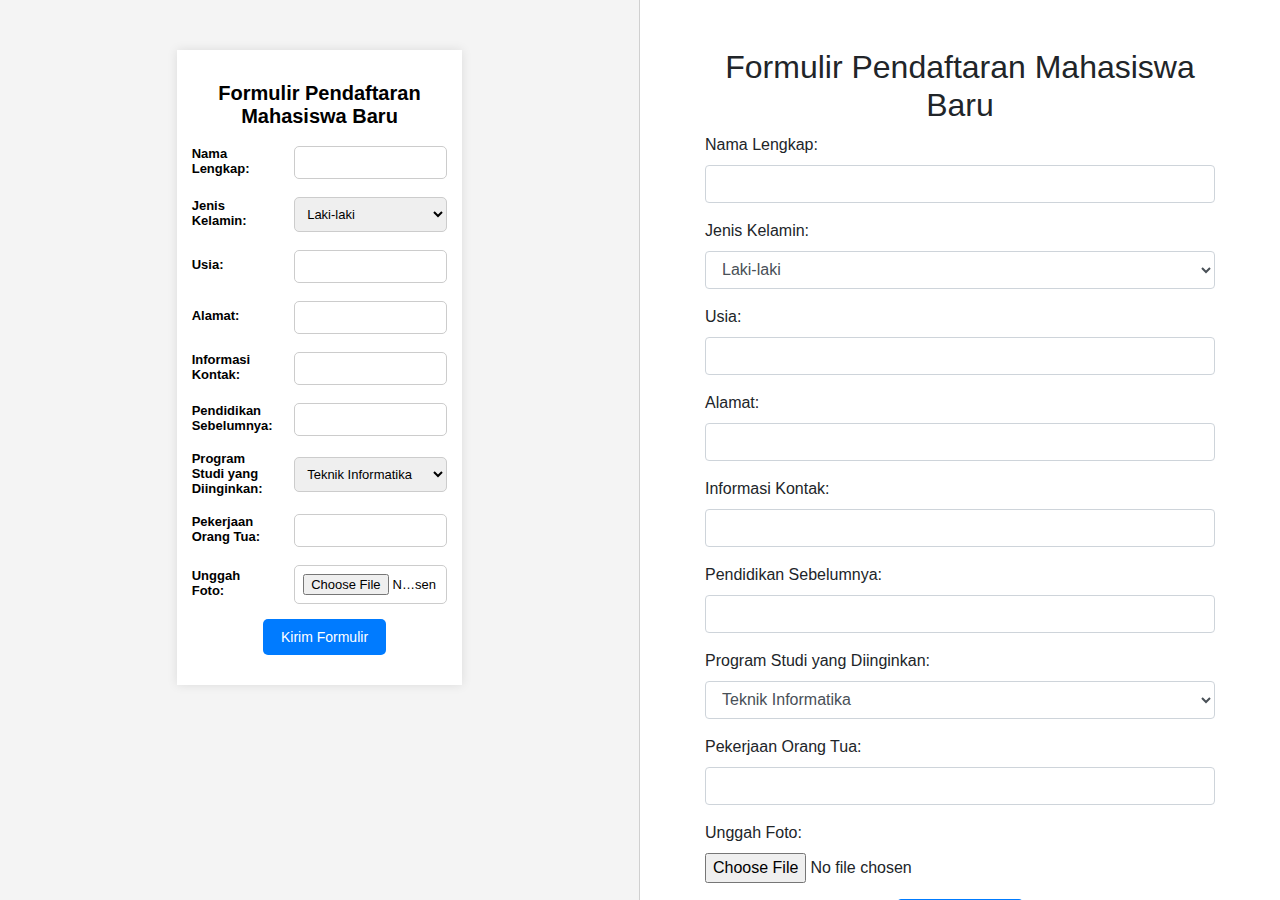
<file: index.html>
<!DOCTYPE html>
<html lang="en">
<head>
    <meta charset="UTF-8">
    <meta name="viewport" content="width=device-width, initial-scale=1.0">
    <title>Tugas HTML Frameset dan Bootstrap</title>
</head>
    <frameset cols="50%,50%" border="1">
    <frame name="halaman1" src="formulir form.html" />   
    <frame name="halaman2" src="bootstrap.html" />
    </frameset>
</html>
</file>
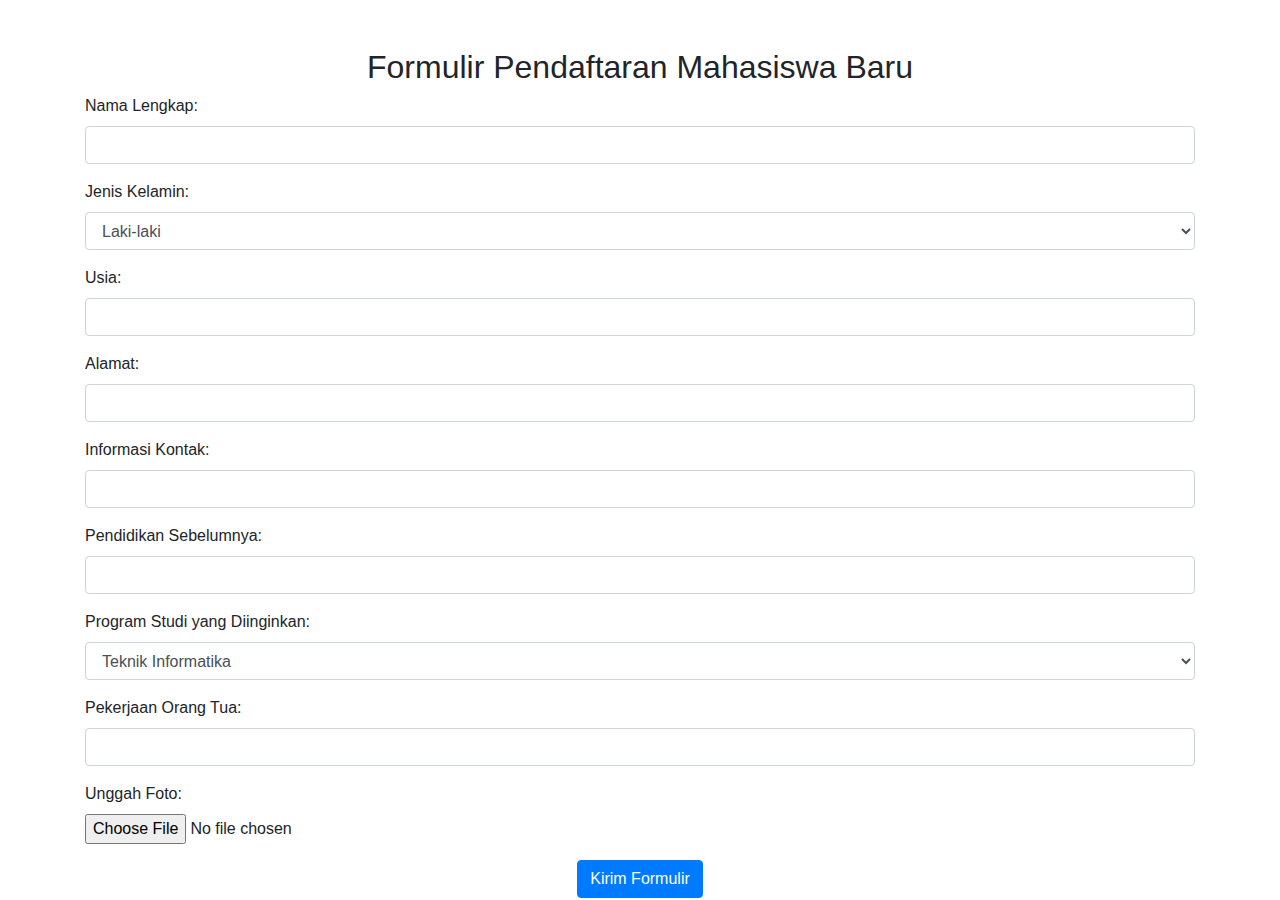
<file: bootstrap.html>
<!DOCTYPE html>
<html lang="en">
<head>
    <meta charset="UTF-8">
    <meta name="viewport" content="width=device-width, initial-scale=1.0">
    <title>Formulir Pendaftaran Mahasiswa Baru</title>

    <link rel="stylesheet" href="https://stackpath.bootstrapcdn.com/bootstrap/4.5.2/css/bootstrap.min.css">
</head>
<body>

<div class="container mt-5">
    <h2 class="text-center">Formulir Pendaftaran Mahasiswa Baru</h2>
    <form action="/submit-form" method="POST" enctype="multipart/form-data">
        <div class="form-group">
            <label for="name">Nama Lengkap:</label>
            <input type="text" class="form-control" id="name" name="name" required>
        </div>

        <div class="form-group">
            <label for="gender">Jenis Kelamin:</label>
            <select class="form-control" id="gender" name="gender" required>
                <option value="Laki-laki">Laki-laki</option>
                <option value="Perempuan">Perempuan</option>
                <option value="Lainnya">Lainnya</option>
            </select>
        </div>

        <div class="form-group">
            <label for="age">Usia:</label>
            <input type="number" class="form-control" id="age" name="age" required>
        </div>

        <div class="form-group">
            <label for="address">Alamat:</label>
            <input type="text" class="form-control" id="address" name="address" required>
        </div>

        <div class="form-group">
            <label for="contact">Informasi Kontak:</label>
            <input type="text" class="form-control" id="contact" name="contact" required>
        </div>

        <div class="form-group">
            <label for="education">Pendidikan Sebelumnya:</label>
            <input type="text" class="form-control" id="education" name="education" required>
        </div>

        <div class="form-group">
            <label for="program">Program Studi yang Diinginkan:</label>
            <select class="form-control" id="program" name="program" required>
                <option value="Teknik Informatika">Teknik Informatika</option>
                <option value="Teknik Elektro">Teknik Elektro</option>
                <option value="Teknik Mesin">Teknik Mesin</option>
                <option value="Teknik Sipil">Teknik Sipil</option>
                <option value="Teknik Lingkungan">Teknik Lingkungan</option>
                <option value="Teknik Geologi">Teknik Geologi</option>
                <option value="Sistem Informasi">Sistem Informasi</option>
                <option value="Arsitektur">Arsitektur</option>
            </select>
        </div>

        <div class="form-group">
            <label for="parent-job">Pekerjaan Orang Tua:</label>
            <input type="text" class="form-control" id="parent-job" name="parent_job" required>
        </div>

        <div class="form-group">
            <label for="photo">Unggah Foto:</label>
            <input type="file" class="form-control-file" id="photo" name="photo" accept="image/*" required>
        </div>

        <div class="text-center">
            <button type="submit" class="btn btn-primary">Kirim Formulir</button>
        </div>
    </form>
</div>

<script src="https://code.jquery.com/jquery-3.5.1.slim.min.js"></script>
<script src="https://cdn.jsdelivr.net/npm/@popperjs/core@2.9.2/dist/umd/popper.min.js"></script>
<script src="https://stackpath.bootstrapcdn.com/bootstrap/4.5.2/js/bootstrap.min.js"></script>
</body>
</html>
</file>
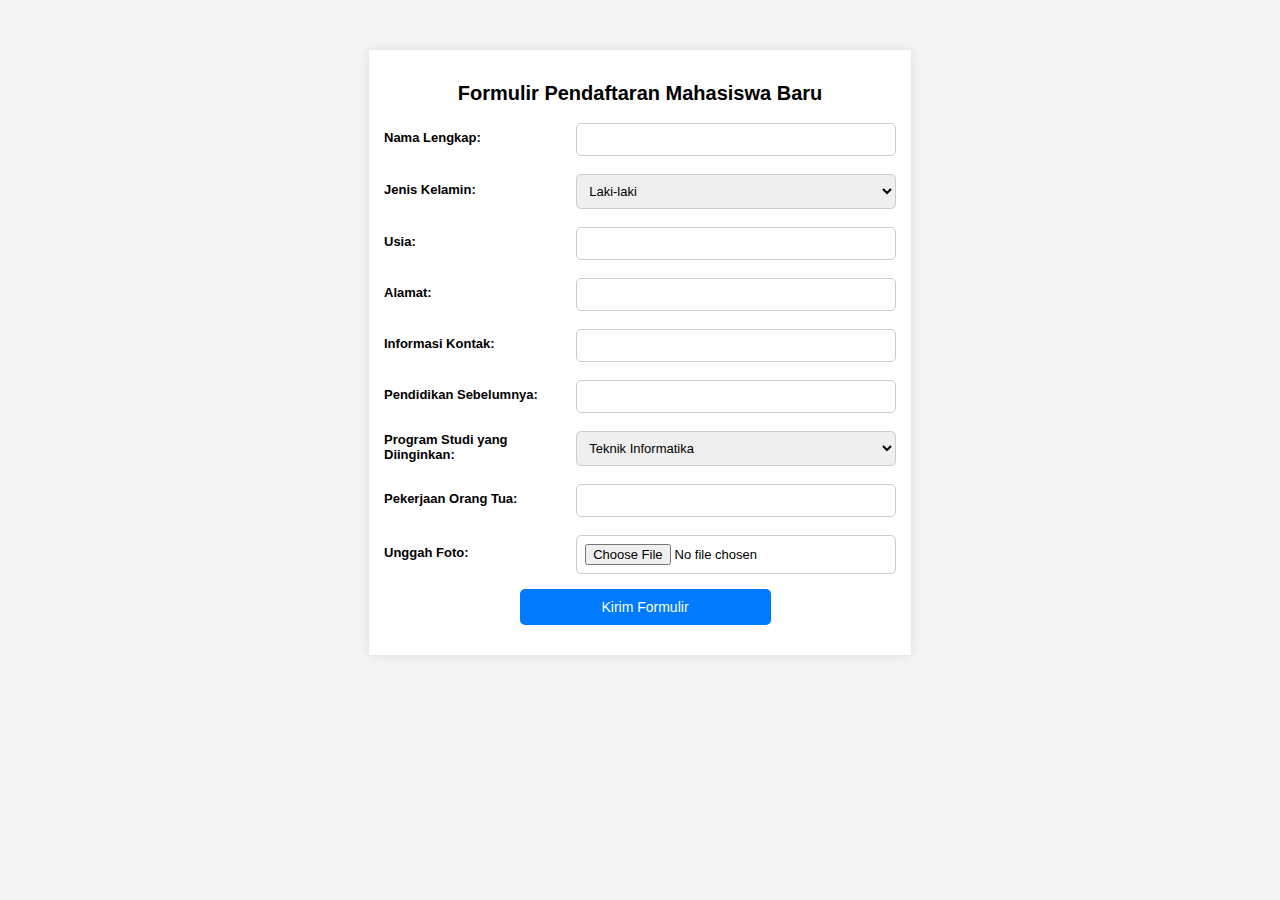
<file: formulir form.html>
<!DOCTYPE html>
<html lang="en">
<head>
    <meta charset="UTF-8">
    <meta name="viewport" content="width=device-width, initial-scale=1.0">
    <title>Formulir Pendaftaran Mahasiswa Baru</title>
    <link rel="stylesheet" href="style.css">
</head>
<body>

<div class="container">
    <h2>Formulir Pendaftaran Mahasiswa Baru</h2>
    <form action="/submit-form" method="POST" enctype="multipart/form-data">
        <div class="row">
            <div class="label">
                <label for="name">Nama Lengkap:</label>
            </div>
            <div class="input">
                <input type="text" id="name" name="name" required>
            </div>
        </div>

        <div class="row">
            <div class="label">
                <label for="gender">Jenis Kelamin:</label>
            </div>
            <div class="input">
                <select id="gender" name="gender" required>
                    <option value="Laki-laki">Laki-laki</option>
                    <option value="Perempuan">Perempuan</option>
                    <option value="Lainnya">Lainnya</option>
                </select>
            </div>
        </div>

        <div class="row">
            <div class="label">
                <label for="age">Usia:</label>
            </div>
            <div class="input">
                <input type="number" id="age" name="age" required>
            </div>
        </div>

        <div class="row">
            <div class="label">
                <label for="address">Alamat:</label>
            </div>
            <div class="input">
                <input type="text" id="address" name="address" required>
            </div>
        </div>

        <div class="row">
            <div class="label">
                <label for="contact">Informasi Kontak:</label>
            </div>
            <div class="input">
                <input type="text" id="contact" name="contact" required>
            </div>
        </div>

        <div class="row">
            <div class="label">
                <label for="education">Pendidikan Sebelumnya:</label>
            </div>
            <div class="input">
                <input type="text" id="education" name="education" required>
            </div>
        </div>

        <div class="row">
            <div class="label">
                <label for="program">Program Studi yang Diinginkan:</label>
            </div>
            <div class="input">
                <select id="program" name="program" required>
                    <option value="Teknik Informatika">Teknik Informatika</option>
                    <option value="Teknik Elektro">Teknik Elektro</option>
                    <option value="Teknik Mesin">Teknik Mesin</option>
                    <option value="Teknik Sipil">Teknik Sipil</option>
                    <option value="Teknik Lingkungan">Teknik Lingkungan</option>
                    <option value="Teknik Geologi">Teknik Geologi</option>
                    <option value="Sistem Informasi">Sistem Informasi</option>
                    <option value="Arsitektur">Arsitektur</option>
                </select>
            </div>
        </div>

        <div class="row">
            <div class="label">
                <label for="parent-job">Pekerjaan Orang Tua:</label>
            </div>
            <div class="input">
                <input type="text" id="parent-job" name="parent_job" required>
            </div>
        </div>

        <div class="row">
            <div class="label">
                <label for="photo">Unggah Foto:</label>
            </div>
            <div class="input">
                <input type="file" id="photo" name="photo" accept="image/*" required>
            </div>
        </div>

        <div class="row">
            <div class="input" style="text-align: center; width: 100%;">
                <button type="submit" class="submit-btn">Kirim Formulir</button>
            </div>
        </div>
    </form>
</div>

</body>
</html>
</file>
<file: style.css>
body {
    font-family: Arial, sans-serif;
    background-color: #f4f4f4;
    margin: 0;
    padding: 0;
    font-size: 14px;
}

.container {
    width: 40%;
    margin: 50px auto;
    background-color: #fff;
    padding: 15px;
    box-shadow: 0 0 10px rgba(0, 0, 0, 0.1);
}

h2 {
    text-align: center;
    margin-bottom: 15px;
    font-size: 20px; 
}

.row {
    display: flex;
    margin-bottom: 15px;
    align-items: center;
}

.row .label {
    width: 35%; 
    padding-right: 10px; 
    text-align: left; 
    font-weight: bold;
    font-size: 13px;
}

.row .input {
    width: 65%;
    padding-left: 10px; 
}

input[type="text"], input[type="number"], select, input[type="file"] {
    width: 100%;
    padding: 8px;
    margin-top: 3px;
    border: 1px solid #ccc;
    border-radius: 5px;
    font-size: 13px;
    box-sizing: border-box; 
}

.submit-btn {
    padding: 10px; 
    background-color: #007bff;
    color: #fff; 
    border: none; 
    border-radius: 5px; 
    cursor: pointer; 
    font-size: 14px; 
    width: 50%;
}

.submit-btn:hover {
    background-color: #0056b3;
}
</file>
